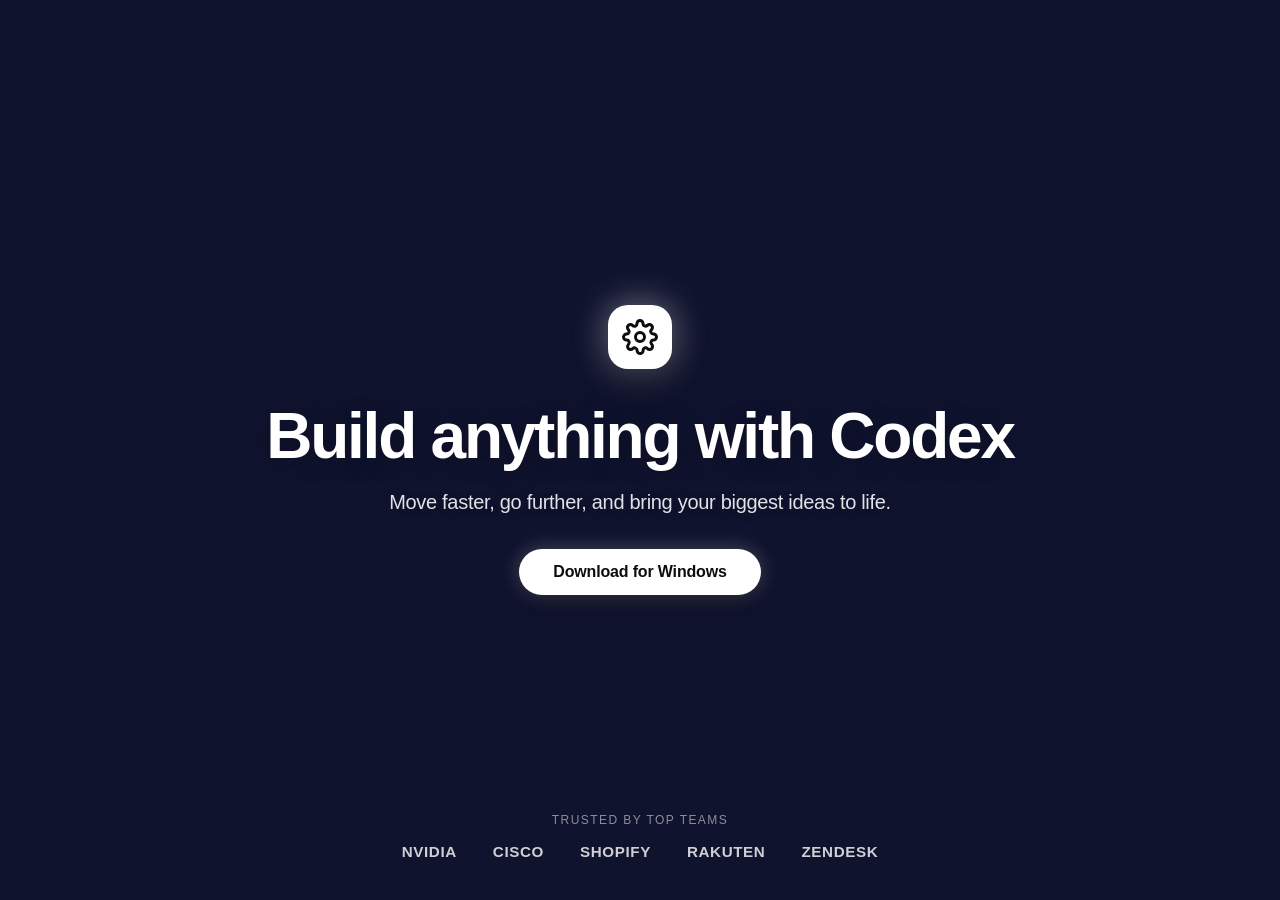
<file: codex_webgl_aurora.html>
<!DOCTYPE html>
<html lang="en">
<head>
  <meta charset="UTF-8">
  <meta name="viewport" content="width=device-width, initial-scale=1.0">
  <title>OpenAI Codex Atmospheric Aurora Mesh Background</title>
  <style>
    * {
      box-sizing: border-box;
      margin: 0;
      padding: 0;
    }
    html, body {
      width: 100%;
      height: 100%;
      overflow: hidden;
      background-color: #10132E;
      font-family: -apple-system, BlinkMacSystemFont, "Segoe UI", Roboto, "Helvetica Neue", Arial, sans-serif;
      -webkit-font-smoothing: antialiased;
      -moz-osx-font-smoothing: grayscale;
    }
    #bg-canvas {
      position: fixed;
      inset: 0;
      width: 100vw;
      height: 100vh;
      z-index: -1;
      display: block;
      pointer-events: none;
    }
    .hero-container {
      position: relative;
      z-index: 10;
      display: flex;
      flex-direction: column;
      align-items: center;
      justify-content: center;
      min-height: 100vh;
      padding: 24px;
      text-align: center;
      color: #ffffff;
      user-select: none;
    }
    .icon-container {
      width: 64px;
      height: 64px;
      border-radius: 20px;
      background: #ffffff;
      display: flex;
      align-items: center;
      justify-content: center;
      margin-bottom: 32px;
      box-shadow: 0 16px 36px rgba(0, 0, 0, 0.35), 0 0 35px rgba(255, 255, 255, 0.45);
      transition: transform 0.3s cubic-bezier(0.16, 1, 0.3, 1);
    }
    .icon-container:hover {
      transform: scale(1.05);
    }
    .icon-container svg {
      width: 36px;
      height: 36px;
      color: #0d0d0d;
    }
    h1 {
      font-size: clamp(2.5rem, 6vw, 4rem);
      font-weight: 700;
      line-height: 1.1;
      letter-spacing: -0.035em;
      margin-bottom: 16px;
      color: #ffffff;
      text-shadow: 0 4px 24px rgba(0, 0, 0, 0.25);
    }
    p {
      font-size: clamp(1rem, 2vw, 1.25rem);
      color: rgba(255, 255, 255, 0.88);
      font-weight: 400;
      letter-spacing: -0.015em;
      max-width: 640px;
      line-height: 1.5;
      margin-bottom: 32px;
      text-shadow: 0 2px 12px rgba(0, 0, 0, 0.2);
    }
    .btn-pill {
      display: inline-flex;
      align-items: center;
      justify-content: center;
      border-radius: 9999px;
      background: #ffffff;
      color: #0d0d0d;
      padding: 14px 34px;
      font-size: 1rem;
      font-weight: 600;
      letter-spacing: -0.01em;
      border: none;
      cursor: pointer;
      box-shadow: 0 10px 25px rgba(0, 0, 0, 0.3), 0 0 20px rgba(255, 255, 255, 0.25);
      transition: transform 0.25s cubic-bezier(0.16, 1, 0.3, 1), background-color 0.25s, box-shadow 0.25s;
    }
    .btn-pill:hover {
      transform: scale(1.035);
      background: #f8fafc;
      box-shadow: 0 14px 32px rgba(0, 0, 0, 0.38), 0 0 30px rgba(255, 255, 255, 0.4);
    }
    .trust-footer {
      position: absolute;
      bottom: 40px;
      left: 0;
      right: 0;
      text-align: center;
      opacity: 0.8;
    }
    .trust-title {
      font-size: 0.75rem;
      text-transform: uppercase;
      letter-spacing: 0.12em;
      color: rgba(255, 255, 255, 0.65);
      margin-bottom: 16px;
      font-weight: 500;
    }
    .trust-badges {
      display: flex;
      justify-content: center;
      align-items: center;
      gap: 36px;
      flex-wrap: wrap;
    }
    .trust-badge {
      font-size: 0.95rem;
      font-weight: 600;
      letter-spacing: 0.04em;
      color: #ffffff;
    }
  </style>
</head>
<body>

  <!-- Full-Viewport WebGL Fragment Shader Canvas -->
  <canvas id="bg-canvas"></canvas>

  <!-- Hero Overlay matching OpenAI Codex landing page -->
  <main class="hero-container">
    <div class="icon-container" title="OpenAI Codex">
      <svg viewBox="0 0 24 24" fill="none" stroke="currentColor" stroke-width="2" stroke-linecap="round" stroke-linejoin="round">
        <circle cx="12" cy="12" r="3"/>
        <path d="M19.4 15a1.65 1.65 0 0 0 .33 1.82l.06.06a2 2 0 0 1 0 2.83 2 2 0 0 1-2.83 0l-.06-.06a1.65 1.65 0 0 0-1.82-.33 1.65 1.65 0 0 0-1 1.51V21a2 2 0 0 1-2 2 2 2 0 0 1-2-2v-.09A1.65 1.65 0 0 0 9 19.4a1.65 1.65 0 0 0-1.82.33l-.06.06a2 2 0 0 1-2.83 0 2 2 0 0 1 0-2.83l.06-.06a1.65 1.65 0 0 0 .33-1.82 1.65 1.65 0 0 0-1.51-1H3a2 2 0 0 1-2-2 2 2 0 0 1 2-2h.09A1.65 1.65 0 0 0 4.6 9a1.65 1.65 0 0 0-.33-1.82l-.06-.06a2 2 0 0 1 0-2.83 2 2 0 0 1 2.83 0l.06.06a1.65 1.65 0 0 0 1.82.33H9a1.65 1.65 0 0 0 1-1.51V3a2 2 0 0 1 2-2 2 2 0 0 1 2 2v.09a1.65 1.65 0 0 0 1 1.51 1.65 1.65 0 0 0 1.82-.33l.06-.06a2 2 0 0 1 2.83 0 2 2 0 0 1 0 2.83l-.06.06a1.65 1.65 0 0 0-.33 1.82V9a1.65 1.65 0 0 0 1.51 1H21a2 2 0 0 1 2 2 2 2 0 0 1-2 2h-.09a1.65 1.65 0 0 0-1.51 1z"/>
      </svg>
    </div>

    <h1>Build anything with Codex</h1>
    <p>Move faster, go further, and bring your biggest ideas to life.</p>
    <button class="btn-pill">Download for Windows</button>

    <div class="trust-footer">
      <div class="trust-title">Trusted by top teams</div>
      <div class="trust-badges">
        <span class="trust-badge">NVIDIA</span>
        <span class="trust-badge">CISCO</span>
        <span class="trust-badge">SHOPIFY</span>
        <span class="trust-badge">RAKUTEN</span>
        <span class="trust-badge">ZENDESK</span>
      </div>
    </div>
  </main>

  <script>
    (function() {
      const canvas = document.getElementById('bg-canvas');
      const gl = canvas.getContext('webgl', {
        alpha: false,
        depth: false,
        stencil: false,
        antialias: false,
        powerPreference: 'high-performance'
      });

      if (!gl) {
        console.error('WebGL is not supported by your browser.');
        return;
      }

      // Vertex Shader
      const vsSource = `
        attribute vec2 a_position;
        void main() {
          gl_Position = vec4(a_position, 0.0, 1.0);
        }
      `;

      // Fragment Shader
      const fsSource = `
        precision highp float;
        uniform vec2 u_resolution;
        uniform float u_time;

        // Hash function for procedural noise
        float hash(vec2 p) {
          p = 50.0 * fract(p * 0.3183099 + vec2(0.71, 0.113));
          return -1.0 + 2.0 * fract(p.x * p.y * (p.x + p.y));
        }

        // 2D Value Noise with Quintic Hermite Interpolation: u = f^3 * (f * (f * 6.0 - 15.0) + 10.0)
        float noise(vec2 p) {
          vec2 i = floor(p);
          vec2 f = fract(p);
          vec2 u = f * f * f * (f * (f * 6.0 - 15.0) + 10.0);
          return mix(
            mix(hash(i + vec2(0.0, 0.0)), hash(i + vec2(1.0, 0.0)), u.x),
            mix(hash(i + vec2(0.0, 1.0)), hash(i + vec2(1.0, 1.0)), u.x),
            u.y
          );
        }

        // 5-Octave Fractal Brownian Motion with Rotation Matrix
        const mat2 m = mat2(0.80, -0.60, 0.60, 0.80);
        float fbm(vec2 st) {
          float v = 0.0;
          float a = 0.5;
          vec2 shift = vec2(100.0);
          for (int i = 0; i < 5; ++i) {
            v += a * noise(st);
            st = m * st * 2.02 + shift;
            a *= 0.5;
          }
          return v;
        }

        void main() {
          // 1. Coordinates: Normalize & aspect-correct
          vec2 uv = gl_FragCoord.xy / u_resolution.xy;
          vec2 p = uv;
          p.x *= u_resolution.x / u_resolution.y;

          // Diagonal tilt and stretch for cirrus/cloud streaks from top-left to bottom-right
          p = mat2(0.86, -0.50, 0.50, 0.86) * p;
          p *= vec2(1.0, 1.8);
          p *= 1.35;

          // 2. Procedural Noise & 2-Stage Domain Warping
          float t = u_time * 0.06;
          vec2 q = vec2(
            fbm(p + vec2(0.0, 0.0) + t * 0.4),
            fbm(p + vec2(5.2, 1.3) - t * 0.3)
          );
          vec2 r = vec2(
            fbm(p + 2.2 * q + vec2(1.7, 9.2) + t * 0.5),
            fbm(p + 2.2 * q + vec2(8.3, 2.8) + t * 0.25)
          );
          float f = fbm(p + 1.8 * r);

          // 3. Exact Pre-Computed Color Vectors
          vec3 colSkyHighlight   = vec3(0.737, 0.808, 0.941); // #BCCEF0
          vec3 colPeriwinkle     = vec3(0.565, 0.678, 0.894); // #90ADE4
          vec3 colSlateBlue      = vec3(0.392, 0.471, 0.824); // #6478D2
          vec3 colElectricIndigo = vec3(0.275, 0.298, 0.910); // #464CE8
          vec3 colDeepViolet     = vec3(0.180, 0.176, 0.451); // #2E2D73
          vec3 colMidnightNavy   = vec3(0.063, 0.075, 0.180); // #10132E

          // 4. Spatial Composition & Blending
          // Base diagonal blend: Periwinkle (top-left) to Electric Indigo (mid-right) to Deep Violet (bottom)
          float diag = clamp((uv.x * 0.6 + (1.0 - uv.y) * 0.8), 0.0, 1.0);
          vec3 col = mix(colPeriwinkle, colElectricIndigo, smoothstep(0.15, 0.85, diag));
          col = mix(col, colDeepViolet, smoothstep(0.35, 0.95, 1.0 - uv.y));

          // Layer warped cloud texture (f and q length)
          float cloudWeight = smoothstep(0.2, 0.9, uv.y * (1.2 - uv.x * 0.5));
          float cloudDetail = smoothstep(-0.2, 0.6, f);
          col = mix(col, colSlateBlue, cloudWeight * cloudDetail * 0.65);
          col = mix(col, colSkyHighlight, cloudWeight * smoothstep(0.1, 0.7, f + length(q) * 0.4) * 0.78);

          // Drifting radial mask on the right side boosted by q for Electric Indigo
          float rightBlob = smoothstep(0.85, 0.1, length(uv - vec2(0.78, 0.55)));
          col = mix(col, colElectricIndigo, rightBlob * (0.65 + 0.35 * length(q)));

          // Smooth bottom-left and bottom-edge shadow sink into Midnight Navy
          float bottomShadow = smoothstep(0.65, 0.0, uv.y) * 0.88;
          float leftBottomCorner = smoothstep(0.72, 0.0, length(uv - vec2(0.05, 0.0)));
          col = mix(col, colMidnightNavy, clamp(bottomShadow + leftBottomCorner * 0.5, 0.0, 1.0));

          // 5. Film Grain / Anti-Banding Screen-Space Dither
          float grain = (fract(sin(dot(gl_FragCoord.xy + fract(u_time), vec2(12.9898, 78.233))) * 43758.5453) - 0.5) * 0.028;
          col += grain;
          col = clamp(col, 0.0, 1.0);

          gl_FragColor = vec4(col, 1.0);
        }
      `;

      function compileShader(gl, type, source) {
        const shader = gl.createShader(type);
        gl.shaderSource(shader, source);
        gl.compileShader(shader);
        if (!gl.getShaderParameter(shader, gl.COMPILE_STATUS)) {
          console.error('Shader compilation error: ', gl.getShaderInfoLog(shader));
          gl.deleteShader(shader);
          return null;
        }
        return shader;
      }

      const vertexShader = compileShader(gl, gl.VERTEX_SHADER, vsSource);
      const fragmentShader = compileShader(gl, gl.FRAGMENT_SHADER, fsSource);
      if (!vertexShader || !fragmentShader) return;

      const program = gl.createProgram();
      gl.attachShader(program, vertexShader);
      gl.attachShader(program, fragmentShader);
      gl.linkProgram(program);

      if (!gl.getProgramParameter(program, gl.LINK_STATUS)) {
        console.error('Program link error: ', gl.getProgramInfoLog(program));
        return;
      }

      gl.useProgram(program);

      // Full screen quad buffer
      const positionBuffer = gl.createBuffer();
      gl.bindBuffer(gl.ARRAY_BUFFER, positionBuffer);
      gl.bufferData(gl.ARRAY_BUFFER, new Float32Array([
        -1, -1,
         1, -1,
        -1,  1,
        -1,  1,
         1, -1,
         1,  1,
      ]), gl.STATIC_DRAW);

      const positionLocation = gl.getAttribLocation(program, 'a_position');
      gl.enableVertexAttribArray(positionLocation);
      gl.vertexAttribPointer(positionLocation, 2, gl.FLOAT, false, 0, 0);

      const resolutionLocation = gl.getUniformLocation(program, 'u_resolution');
      const timeLocation = gl.getUniformLocation(program, 'u_time');

      let width = 0;
      let height = 0;

      function resize() {
        const dpr = Math.min(window.devicePixelRatio || 1, 1.5);
        width = Math.floor(window.innerWidth * dpr);
        height = Math.floor(window.innerHeight * dpr);

        if (canvas.width !== width || canvas.height !== height) {
          canvas.width = width;
          canvas.height = height;
          gl.viewport(0, 0, width, height);
        }
      }

      window.addEventListener('resize', resize, { passive: true });
      resize();

      let startTime = performance.now();
      let animId = null;
      let isPaused = false;

      document.addEventListener('visibilitychange', () => {
        if (document.hidden) {
          isPaused = true;
          if (animId) cancelAnimationFrame(animId);
        } else {
          isPaused = false;
          startTime = performance.now() - pausedOffset;
          render();
        }
      });

      let pausedOffset = 0;

      function render() {
        if (isPaused) return;

        const currentTime = (performance.now() - startTime) * 0.001;
        gl.uniform2f(resolutionLocation, width, height);
        gl.uniform1f(timeLocation, currentTime);

        gl.drawArrays(gl.TRIANGLES, 0, 6);

        animId = requestAnimationFrame(render);
      }

      render();
    })();
  </script>
</body>
</html>
</file>
